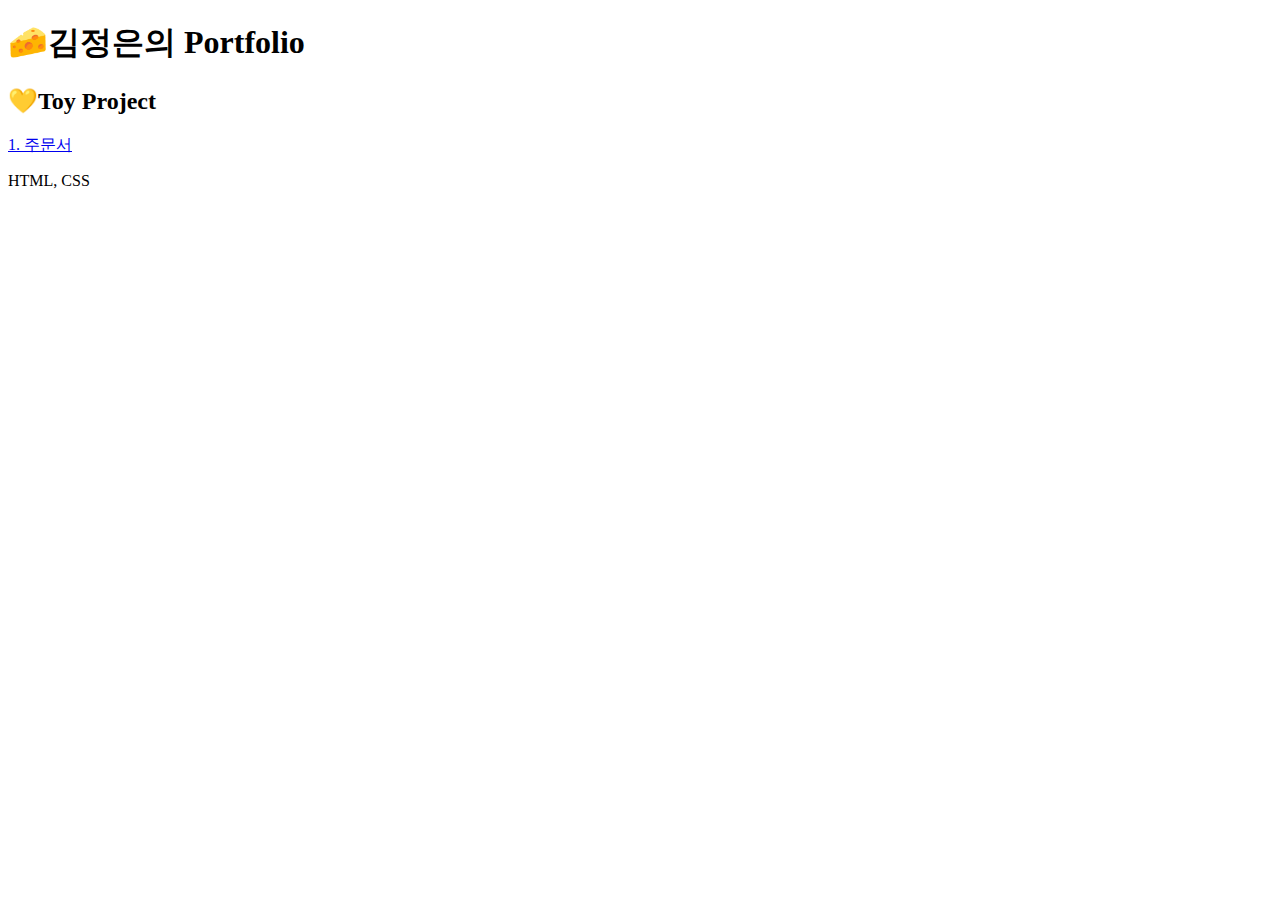
<file: index.html>
<!DOCTYPE html>
<html lang="en">
<head>
    <meta charset="UTF-8">
    <meta name="viewport" content="width=device-width, initial-scale=1.0">
    <title>포트폴리오</title>
</head>
<body>
    <h1>🧀김정은의 Portfolio</h1>
    
    <h2>💛Toy Project</h2>
    
    <div>
    <a href="orders/orders.html" target="_blank">1. 주문서</a>
    <p> HTML, CSS </p>
    </div>
</body>
</html>
</file>
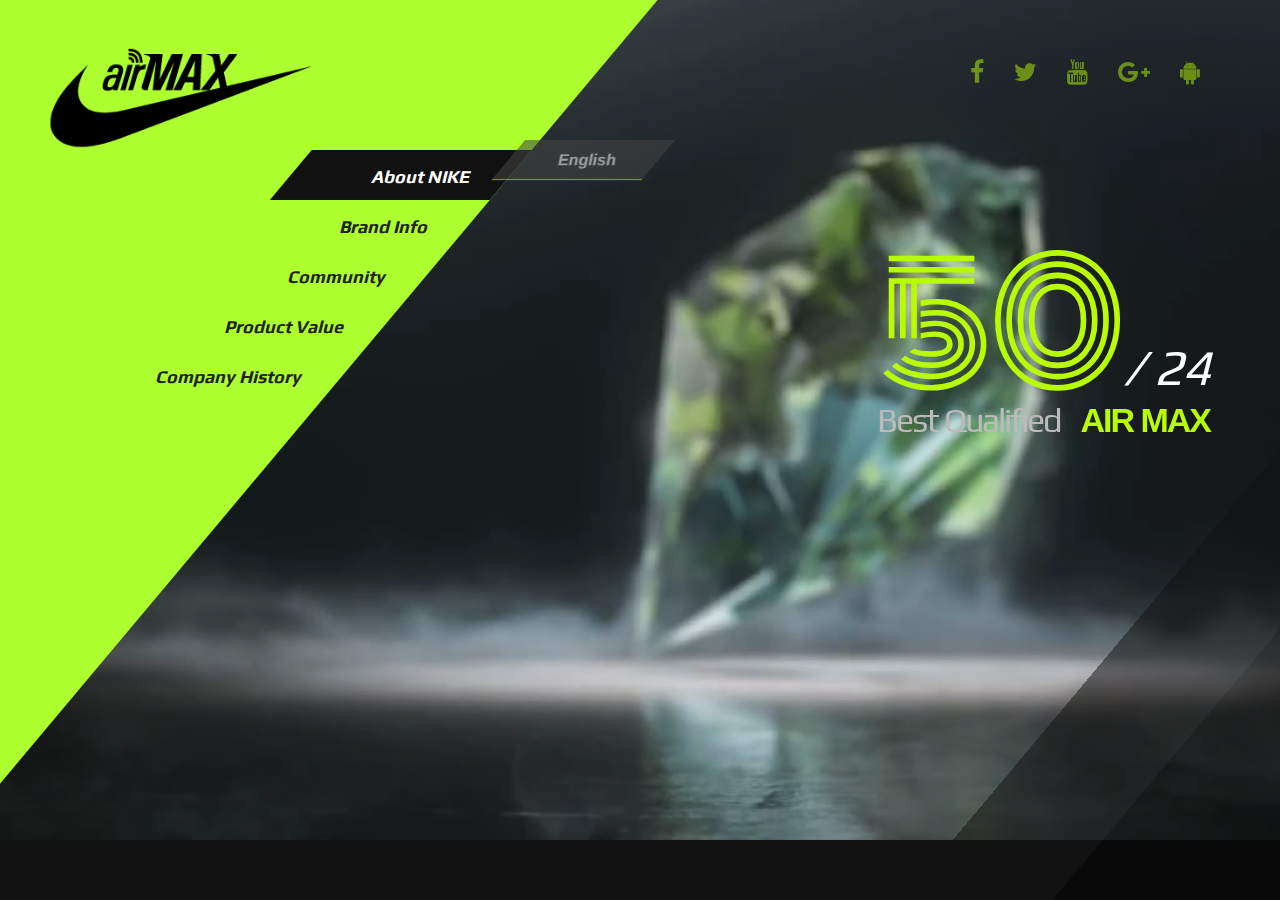
<file: brand/index.html>
<!DOCTYPE html>
<html lang="en">
<head>
    <meta charset="UTF-8">
    <meta name="viewport" content="width=device-width, initial-scale=1.0">
    <title>Nike Air Max</title>
    <link href="//maxcdn.bootstrapcdn.com/font-awesome/4.2.0/css/font-awesome.min.css" rel="stylesheet">
	<link rel="stylesheet" href="css/style.css" />	
</head>
<body>
    <!-- 배경동영상 ---------------------------------------------------------------->

<figure class="vid">
	<video loop autoplay muted>
		<source src="img/nike.mp4" type="video/mp4">
	</video>
</figure>

<!-- 배경동영상 ---------------------------------------------------------------->


<!-- Nike Air Max 로고 -------------------------------------------------------->

<h1><img src="img/logo2.png" alt="Nike Air Max로고"></h1>

<!-- Nike Air Max 로고 ----------->


<!-- header ------------------------------------------------------------------>
<header>
    <ul id="gnb">
        <li class="on">
           <a href="#"><em><i class=fa fa-refresh fa-spin"></i>About NIKE</em></a>
            <ul>
			    <li><a href="#"><em><b>English</b></em></a></li>
			</ul>
		</li>  

		<li>
			<a href="#"><em>Brand Info</em></a>		
			<ul>
			     <li><a href="#"><em>sub</em></a></li>
			     <li><a href="#"><em>sub</em></a></li>
			     <li><a href="#"><em>sub</em></a></li>
			     <li><a href="#"><em>sub</em></a></li>
			</ul>	
		</li>
		   <li>
				<a href="#"><em> Community </em></a>
				<ul>				
					<li><a href="#"><em>sub</em></a></li>
					<li><a href="#"><em>sub</em></a></li>
					<li><a href="#"><em>sub</em></a></li>
				</ul>
			</li>
			<li>
				<a href="#"><em>Product Value</em></a>	
				<ul>
					<li><a href="#"><em>sub</em></a></li>
					<li><a href="#"><em>sub</em></a></li>			
				</ul>			
			</li>
			<li>				
				<a href="#"><em>Company History</em></a>	
				<ul>				
					<li><a href="#"><em>sub</em></a></li>
				</ul>			
			</li>	
        </ul>
   </header>

  <!-- sns 버튼모음 -->
	<ul id="sns">
		<li><a href="#"><i class="fa fa-facebook"></i></a></li>
		<li><a href="#"><i class="fa fa-twitter"></i></a></li>
		<li><a href="#"><i class="fa fa-youtube"></i></a></li>
		<li><a href="#"><i class="fa fa-google-plus"></i></a></li>
		<li><a href="#"><i class="fa fa-android"></i></a></li>
	</ul>

	<!-- 웹폰트 텍스트박스 -->
	<section class="txtBox">
		<p class="txt">Best Qualified<b>AIR MAX</b></p>
		<p class="tit">50<em>/ 24</em></p>
	</section>	
	 

	<!-- 하단 컨텐츠박스 -->
	<section id="side">
		<div class="con">
			<p>
				<em>Event & Community</em>
				<a href="#"><img src="img/pic1.png" /></a>				
			</p>
			<p>
				<em>News & Notice</em>
				<a href="#"><img src="img/pic2.png" /></a>				
			</p>
			<p>
				<em>Product Review</em>
				<a href="#"><img src="img/pic3.png" /></a>				
			</p>		
		</div>		

	<!-- 자동롤링 버튼 -->
		<div class="btnContents">
			<i class="fa fa-angle-double-left"></i>
			<i class="fa fa-angle-double-left"></i>  
			<i class="fa fa-angle-double-left"></i>
		</div>
	</section>
</body>
</html>
</file>
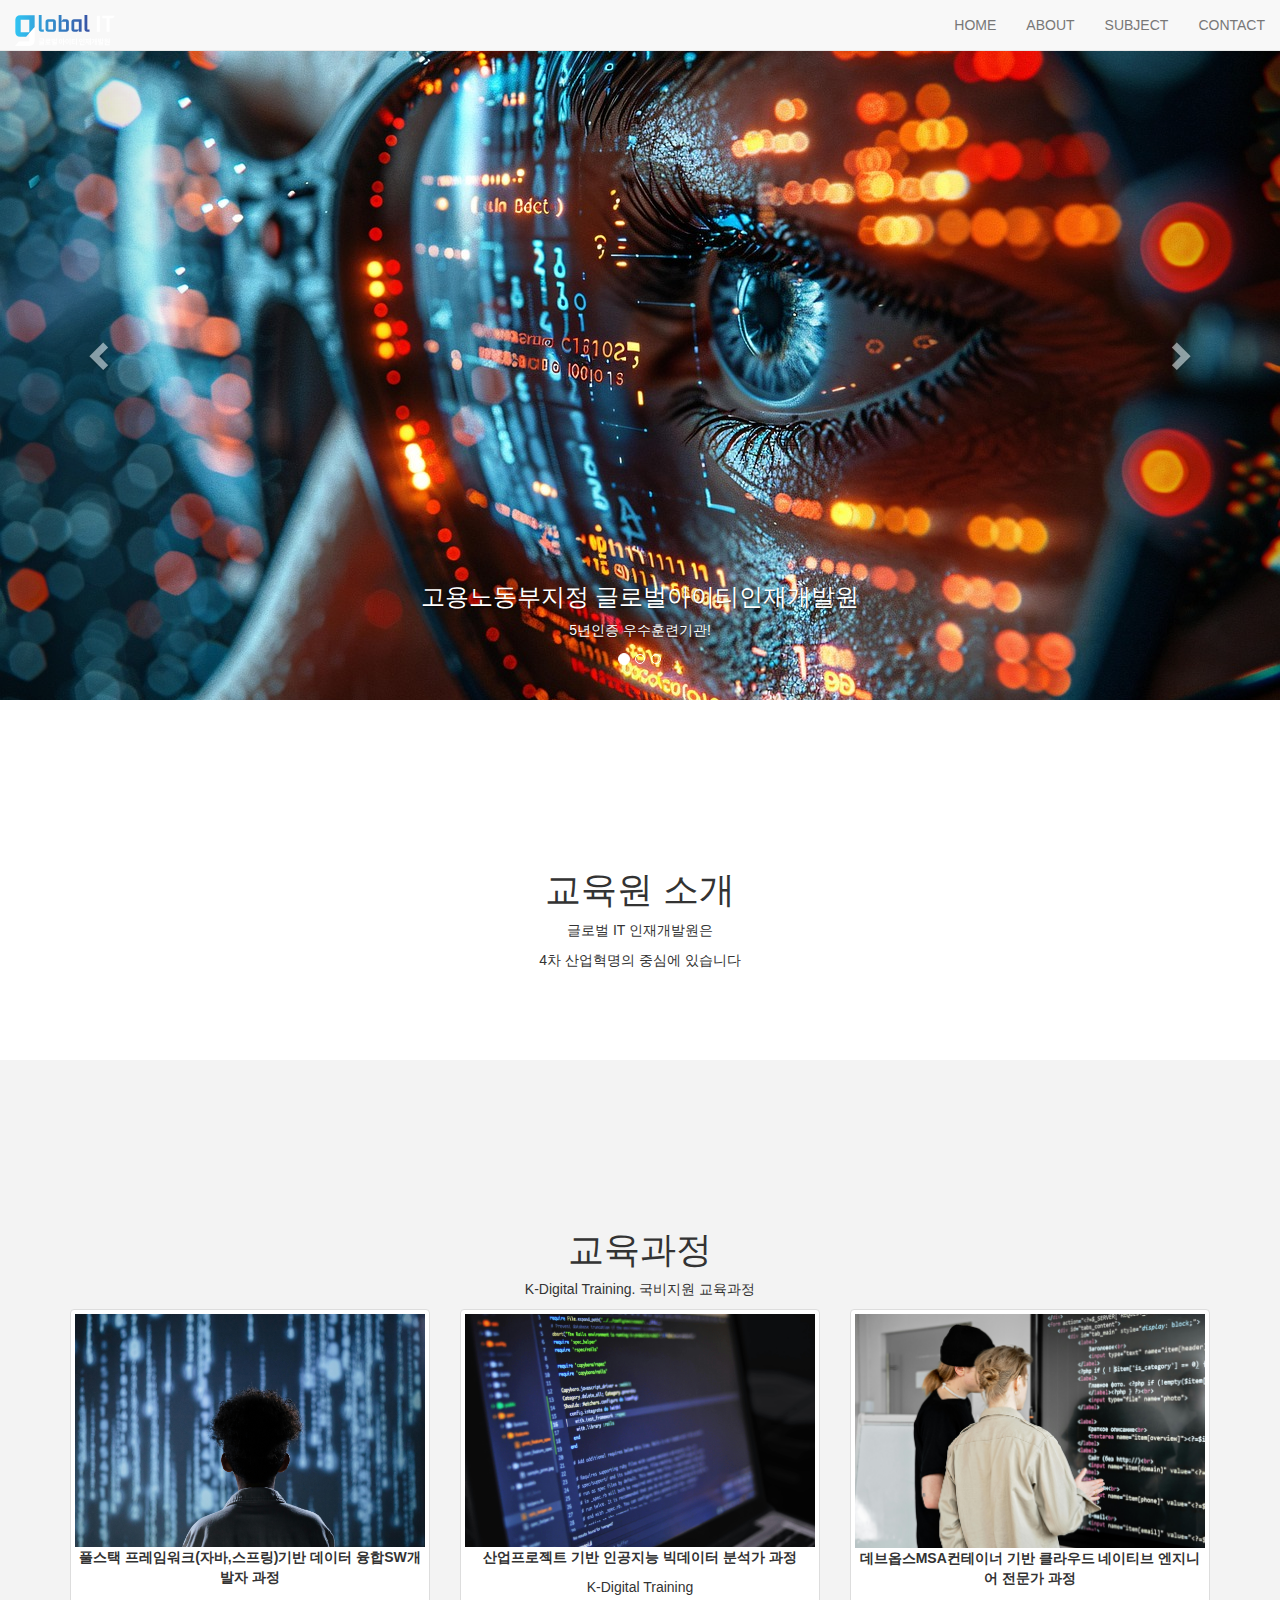
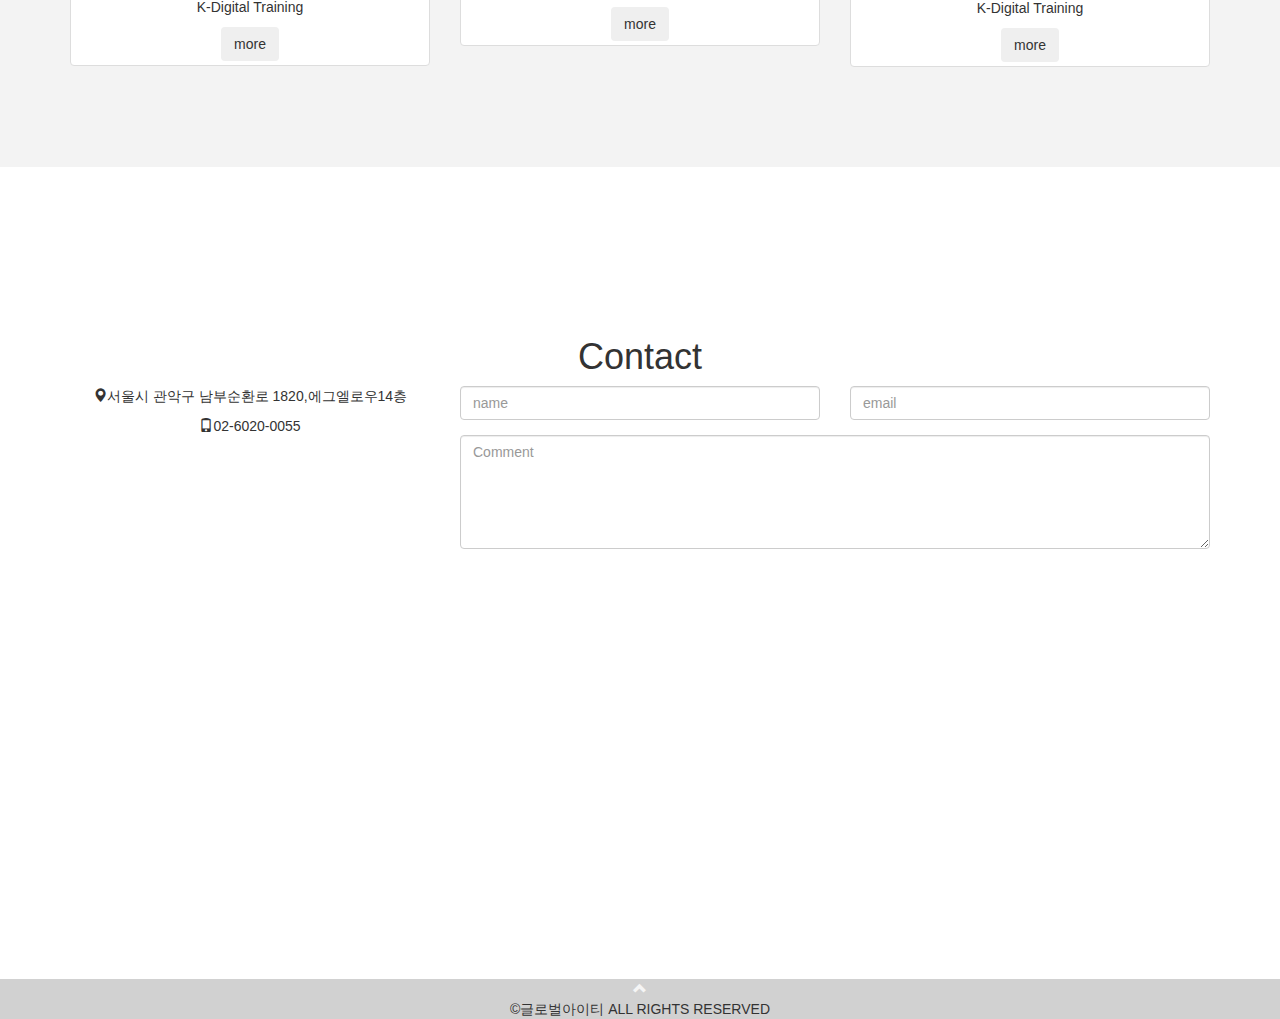
<file: company/index.html>
<!DOCTYPE html>
<html lang="en">
<head>
  <meta charset="UTF-8">
  <meta name="viewport" content="width=device-width, initial-scale=1.0">
  <title>글로벌아이티</title>
  <link rel="icon" href="img/favicon.png" />
  <link rel="stylesheet" href="https://maxcdn.bootstrapcdn.com/bootstrap/3.4.1/css/bootstrap.min.css">
  <script src="https://ajax.googleapis.com/ajax/libs/jquery/3.5.1/jquery.min.js"></script>
  <script src="https://maxcdn.bootstrapcdn.com/bootstrap/3.4.1/js/bootstrap.min.js"></script>
  <style>
    .navbar-default: {
      background: rgb(6, 57, 113);
    }

    .container{
      padding-top: 150px;
      padding-bottom: 80px;
    }
  
    #myCarousel .carousel-inner .item{
      height: 700px;
    }

  
    #myCarousel .carousel-inner .item img {
      width: 100%;
      height: 100%;
      object-fit: cover; 
    } 

    #subject{
      background: #d8d8d850;
    }   

    footer{
      background-color: #d1d1d1;
      coloe:#f5f5f5;
    }

    footer a{
      color:#f5f5f5;
    }

    footer a:hover {
      color: #6bb8ff
      text-decoration: none;
    }

  </style>

  <script>
    $(document).ready(function(){
      // tool tip
      $('[data-toggle="tooltip"]').tooltip();  

      // Add smooth scrolling to all links in navbar + footer link
      $(".navbar a, footer a[href='#myPage']").on('click', function(event) {

      // Make sure this.hash has a value before overriding default behavior
      if (this.hash !== "") {

        // Prevent default anchor click behavior
        event.preventDefault();

        // Store hash
        var hash = this.hash;

        // Using jQuery's animate() method to add smooth page scroll
        // The optional number (900) specifies the number of milliseconds it takes to scroll to the specified area
        $('html, body').animate({
          scrollTop: $(hash).offset().top
        }, 900, function(){

          // Add hash (#) to URL when done scrolling (default click behavior)
          window.location.hash = hash;
          });
        } // End if
      });
    })
  </script>

</head>
<body id="myPage">
  <!-- Navigation ----------------------------------------------------------------------------->
  <nav class="navbar navbar-default navbar-fixed-top">
    <div class="container-fluid">
      <div class="navbar-header">
        <button type="button" class="navbar-toggle" data-toggle="collapse" data-target="#myNavbar">
          <span class="icon-bar"></span>
          <span class="icon-bar"></span>
          <span class="icon-bar"></span>                        
        </button>
        <a class="navbar-brand"><img src="img/logo2.svg" style="width:100px;"></a>
      </div>
      <div class="collapse navbar-collapse" id="myNavbar">
        <ul class="nav navbar-nav navbar-right">
          <li><a href="#myPage" data-toggle="collapse" data-target=".navbar-collapse.in">HOME</a></li>
          <li><a href="#about" data-toggle="collapse" data-target=".navbar-collapse.in">ABOUT</a></li>
          <li><a href="#subject" data-toggle="collapse" data-target=".navbar-collapse.in">SUBJECT</a></li>
          <li><a href="#contact" data-toggle="collapse" data-target=".navbar-collapse.in">CONTACT</a></li>          
        </ul>
      </div>
    </div>
  </nav>
  <!-- /Navigation -->

  <!-- 캐러셀 ------------------------------------------------------------------------------->
  <div id="myCarousel" class="carousel slide" data-ride="carousel">
    <!-- Indicators -->
    <ol class="carousel-indicators">
      <li data-target="#myCarousel" data-slide-to="0" class="active"></li>
      <li data-target="#myCarousel" data-slide-to="1"></li>
      <li data-target="#myCarousel" data-slide-to="2"></li>
    </ol>

    <!-- Wrapper for slides -->
    <div class="carousel-inner" role="listbox">
      <div class="item active">
          <img src="img/ai01.jpg" alt="글로벌아이티이미지">
          <div class="carousel-caption">
            <h3>고용노동부지정 글로벌아이티인재개발원</h3>
            <p>5년인증 우수훈련기관!</p>
          </div>
      </div>

      <div class="item">
          <img src="img/ai02.jpg" alt="글로벌아이티이미지">
          <div class="carousel-caption">
            <h3>생성형AI&LLM 기반 보안 시스템  엔지니어 양성 과정</h3>
            <p>국비지원 전액무료</p>
          </div>
      </div>

      <div class="item">
          <img src="img/ai03.jpg" alt="글로벌아이티이미지">
          <div class="carousel-caption">
            <h3>풀스택 프레임워크(자바,스프링)기반</h3>
            <p>데이터 융합SW개발자 과정</p>
          </div>
      </div>
    </div>

    <!-- Left and right controls -->
    <a class="left carousel-control" href="#myCarousel" role="button" data-slide="prev">
      <span class="glyphicon glyphicon-chevron-left" aria-hidden="true"></span>
      <span class="sr-only">Previous</span>
    </a>
    <a class="right carousel-control" href="#myCarousel" role="button" data-slide="next">
      <span class="glyphicon glyphicon-chevron-right" aria-hidden="true"></span>
      <span class="sr-only">Next</span>
    </a>
  </div>
  <!-- /캐러셀-->

  <!-- 교육원 소개 ----------------------------------------------------------------------------------------->
  <div id="about" class="container text-center">
    <h1>교육원 소개</h1>
    <p>글로벌 IT 인재개발원은</p>
    <p>4차 산업혁명의 중심에 있습니다</p>   
  </div>
  <!-- /교육원 소개 -->

  <!-- 교육 과정 ------------------------------------------------------------------------------------------->
  <div id="subject" class="container-fluid text-center">
    <div class="container">
      <h1>교육과정</h1>
      <p>K-Digital Training. 국비지원 교육과정</p>   
  
      <div class="row">
        <div class="col-sm-4">
          <div class="thumbnail">
            <img src="img/pic01.jpg" alt="교육과정이미지">
            <p><strong>풀스택 프레임워크(자바,스프링)기반 데이터 융합SW개발자 과정</strong></p>
            <p>K-Digital Training</p>
            <button class="btn">more</button>
          </div>
        </div>
        <div class="col-sm-4">
          <div class="thumbnail">
            <img src="img/pic02.jpg" alt="교육과정이미지">
            <p><strong>산업프로젝트 기반 인공지능 빅데이터 분석가 과정</strong></p>
            <p>K-Digital Training</p>
            <button class="btn">more</button>
          </div>
        </div>
        <div class="col-sm-4">
          <div class="thumbnail">
            <img src="img/pic03.jpg" alt="교육과정이미지">
            <p><strong>데브옵스MSA컨테이너 기반 클라우드 네이티브 엔지니어 전문가 과정</strong></p>
            <p>K-Digital Training</p>
            <button class="btn">more</button>
          </div>
        </div>
      </div>
    </div>
  </div>
  <!-- /교육 과정 -->
   
  <!-- Contact -------------------------------------------------------------------------------------------------->
  <div id="contact" class="container text-center">
    <h1>Contact</h1>
    <div class="row">
      <div class="col-sm-4">
        <p><span class="glyphicon glyphicon-map-marker"></span>서울시 관악구 남부순환로 1820,에그엘로우14층 </p>
        <p><span class="glyphicon glyphicon-phone"></span>02-6020-0055</p> 
      </div>
      <div class="col-sm-8">
        <div class="row">
          <div class="col-sm-6 form-group">
            <input class="form-control" type="text" name="name" placeholder="name" required>
          </div>
          <div class="col-sm-6 form-group">
            <input class="form-control" type="email" name="email" placeholder="email" required>
          </div>
        </div>
        <textarea class="form-control" name="comments" placeholder="Comment" rows="5"></textarea>
      </div>
    </div>

  </div>
  <!-- /Contact -->

 <!-- MAP -->

 <div id="map" style="width:100%; height:350px;"></div>

<!-- 카카오맵 API 및 지도 생성 스크립트 -->
<script type="text/javascript" src="//dapi.kakao.com/v2/maps/sdk.js?appkey=3392938976e62b7cf5d7d66a4c1e8c29"></script>
<script>
  // 지도가 완전히 로드된 후 실행되도록 DOMContentLoaded 사용
  document.addEventListener("DOMContentLoaded", function () {
    var mapContainer = document.getElementById('map'); 

    var mapOption = { 
        center: new kakao.maps.LatLng(37.4809094, 126.9520957), // 마커 위치를 중심으로 변경
        level: 3 
    };

    var map = new kakao.maps.Map(mapContainer, mapOption); // 지도 생성

    var markerPosition  = new kakao.maps.LatLng(37.4809094, 126.9520957); 

    var marker = new kakao.maps.Marker({
        position: markerPosition
    });

    marker.setMap(map);
  });
</script>
<!-- /map -->

<!-- footer ----------------------------------------------------------------->
 <footer class="text-center">
  <a class="up-arrow" href="#myPage" data-toggle="tooltip" title="to top">
    <span class="glyphicon glyphicon-chevron-up"></span>
  </a>
  <div>
    &copy;글로벌아이티 ALL RIGHTS RESERVED
  </div>
 </footer>
 <!-- /footer ------------------>
  </body>
</html>
</file>
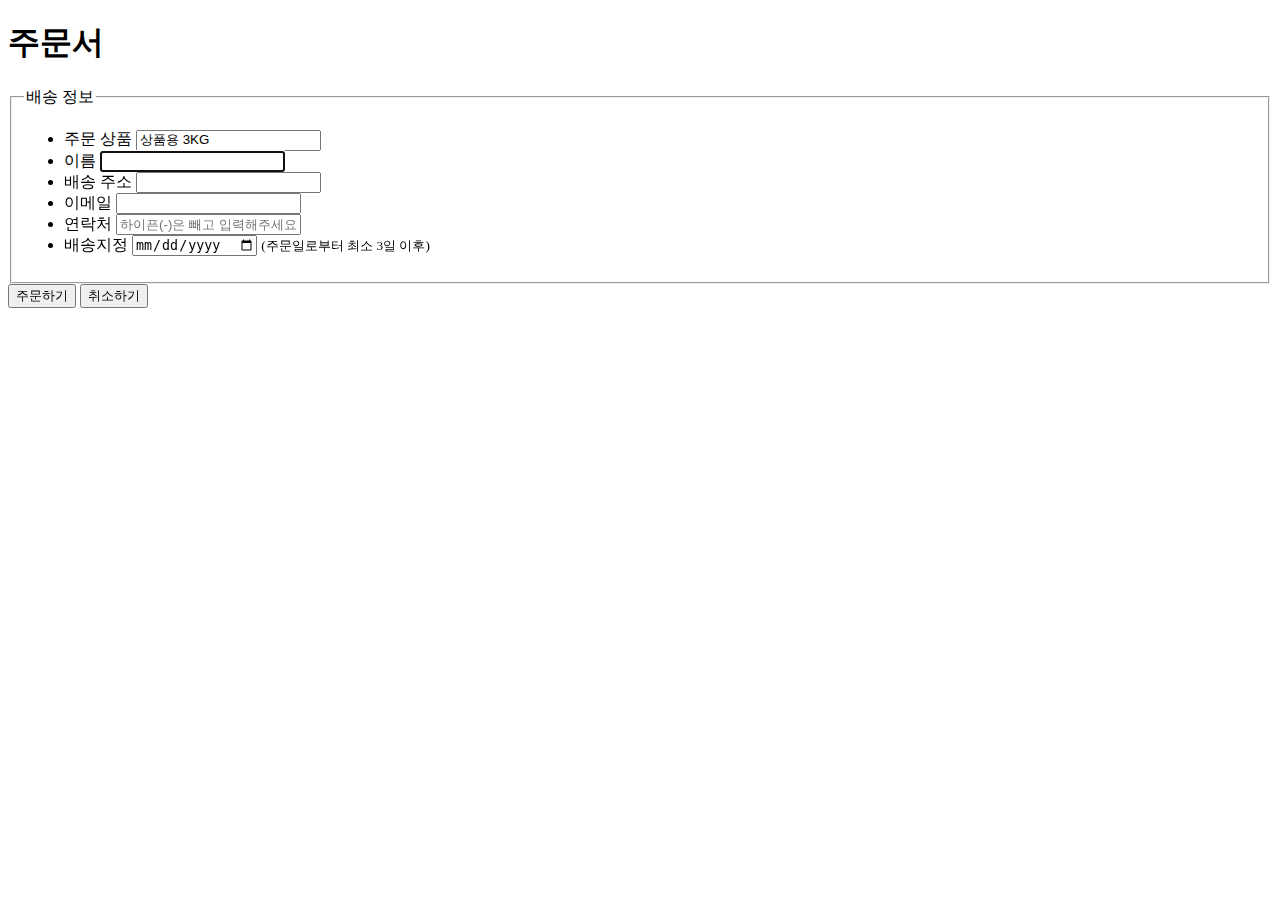
<file: orders/orders.html>
<!DOCTYPE html>
<html lang="en">
<head>
    <meta charset="UTF-8">
    <meta name="viewport" content="width=device-width, initial-scale=1.0">
    <title>Document</title>
</head>
<body>
    <!-- semantic tag --------------------------------------->
    <!-- 시각적 효과보다는 의미를 갖는 태그 --------------------->
    <!-- 사람보다는 Device 의미를 전달하는게 목적 --------------->
    <!-- 여기서 Device는 Screen Reader기, 검색엔진 등이 있음 ---->
    <h1>주문서</h1>
   <form>
     <fieldset>
        <legend>배송 정보</legend>
        <ul id="shipping">
            <li>
                <label for="prod">주문 상품</label>
                <input type="text" id="prod" value="상품용 3KG">
            </li>
            <li>
                <label for="user-name">이름</label>
                <input type="text" id="user-name" autofocus required>
            </li>
            <li>
                <label for="addr">배송 주소</label>
                <input type="text" id="addr" required>
            </li>
             <li>
                <label for="mail">이메일</label>
                <input type="email" id="mail" required>
            </li>
            <li>
                <label for="phone">연락처</label>
                <input type="email" id="phone" placeholder="하이픈(-)은 빼고 입력해주세요" us required>
            </li>
            <li>
                <label for="d-day">배송지정</label>
                <input type="date" id="d-day"> <small>(주문일로부터 최소 3일 이후)</small>
            </li>
        </ul>
     </fieldset>
     <div>
        <input type="submit" value="주문하기">
        <input type="reset" value="취소하기">
     </div>
   </form>

</table>
</body>
</html>
</file>
<file: brand/css/style.css>
@import url(http://fonts.googleapis.com/css?family=Play);
@import url(http://fonts.googleapis.com/css?family=Monoton);

/* Reset CSS */
*{margin: 0;padding: 0;}
ul,ol{list-style: none;}
a{text-decoration: none;color:#bbb}
body{position: fixed;width: 100%;height: 100%;background: #111;}

/* 배경동영상 - full screen */
.vid{width: 100%;height: 100%;position: fixed;top: -60px;left: 0px;opacity: 0.9;}
.vid video{
  width: 100%; 
  min-width: 1600px; /* 1600px이상 */
}

/* Nike Air Max 로고 */
h1{position: fixed;top:40px;left:40px;z-index:10;}
h1 img{width: 280px;height: auto;}
header{width:700px;height: 100%; position:fixed;top:0px; left:-420px;
    background: greenyellow;transform: skewX(-40deg);}


/* 1depth */
#gnb { 	width:220px; position:absolute; top:150px; right:0px;}
#gnb>li{position:relative;}
#gnb>li>a {display: block; width:220px; height:50px; font:bold 18px/3 play; color:#222; box-sizing:border-box; padding-right:40px; text-align:right;}
#gnb>li.on>a{background: #111; color:#fff;}
#gnb>li:hover>a{background: #616161; color: #fff;}
#gnb em{display: inline-block; transform: skewX(40deg); !important;}
#gnb em i{margin-right: 20px;}

/* 2depth */
#gnb ul{
  position: absolute; /* 자식의 position: absolute. group */
  left: :0px;
  top:0px;
  opacity: 0; /*안보이게*/
  transition: 0.4s; /*0.4초 동안 animation효과*/
}

#gnb>li:hover ul {
   opacity: 0.8; /*보이게*/
   left:205pxl /* 왼쪽에서 오른쪽으로 205px이동 */
}

#gnb ul a {display: block; width:150px; height:40px; background: #222; 
  border-bottom:1px solid #b9fb05; font:bold 16px/2.5 arial; color:#fff; 
  box-sizing:border-box; padding-left:50px;
}
#gnb ul a:hover {background:#b9fb05; color:#333;}
#gnb>li.on ul {opacity: 0.8; left:205px; top:-10px;}
#gnb li.on ul a {background: #444; opacity:0.7;}

/* sns 버튼 */
#sns{position: fixed; top:60px; right:50px;}
#sns li { float:left; margin-right:30px;}
#sns .fa { font-size:25px; color:#b9fb05; opacity:0.5;	transform:scale(1); 	transition:all 0.5s;}
#sns .fa:hover { opacity:1; transform:scale(1.4);}

/* 텍스트 박스 */
.txtBox { width:340px; height:280px; position:fixed; top:200px; right:70px; }
.txt { position:absolute; top:200px; right:0px; font-size:34px; font-family:play; color:#bbb; letter-spacing:-2px;}
.txt b { font:bold 34px arial; color:#b9fb05; 	margin-left:20px;}
.tit { position:absolute; top:0px; right:0px; font-size:160px; color:#b9fb05; font-family: 'Monoton', cursive; letter-spacing:-1px;}
.tit em { font-size:50px; font-family:play; color:#fff;}

/* contents 레이아웃 */
#side { width:800px; height:100%; position:fixed; bottom:0px; right:-800px; 
        background:#111; opacity:0.5; transform:skewX(-40deg); transition:all 0.5s;}
#side:hover { right:-500px; opacity:0.8;}
#side .con { 
  width:400px;
  height:100%; 
  position:absolute; 
  left:150px; 
  bottom:0px; 
  background:#000; 	
  box-sizing:border-box; 
  padding:10px; 
  transition:all  1s;}

#side:hover .con { left:50px;}

/* contents내 썸네일 */
#side .con p { width: 300px; height:100px; position:absolute; left:50px;}
#side .con p em { display:inline-block; font:bold 16px/1.7 arial; color:#a0bd50; transform:skewX(40deg);}
#side .con p img { width:300px; height:70px; opacity:0.3; transition:all 0.5s;}
#side .con p img:hover { opacity:1;}
#side .con p:nth-child(1) { bottom:270px; transform: translateX(200px); transition:all  0.4s;}
#side .con p:nth-child(2) { bottom:160px; transform: translateX(200px); transition:all  0.8s;}
#side .con p:nth-child(3) { bottom:50px; transform: translateX(200px); transition:all  1.2s;}
#side:hover .con p { transform:translateX(0px);}

/* 자동롤링 버튼 */
#side. btn {width:150px; height: 50px; position:absolute; bottom:40px; left:100px; color:#b9fb05; transform:skewX(40deg);}
#side:hover .btnContents { left:700px;}	
.btnContents i { font-size:60px; position:absolute; bottom:0px; right:0px; opacity:1;}
.btnContents i:nth-child(1) { animation:ani linear 1.5s 0s infinite;}
.btnContents i:nth-child(2) { animation:ani linear 1.5s 0.5s infinite;}
.btnContents i:nth-child(3) { animation:ani linear 1.5s 1.0s infinite;}

/* 애니메이션 아이콘 */

@keyframes ani {
    0% {right:0px; transform:sclae(1); opacity: 1;}
    100% {right:100px; transform: scale(1.5); opacity: 0;}
}
</file>
